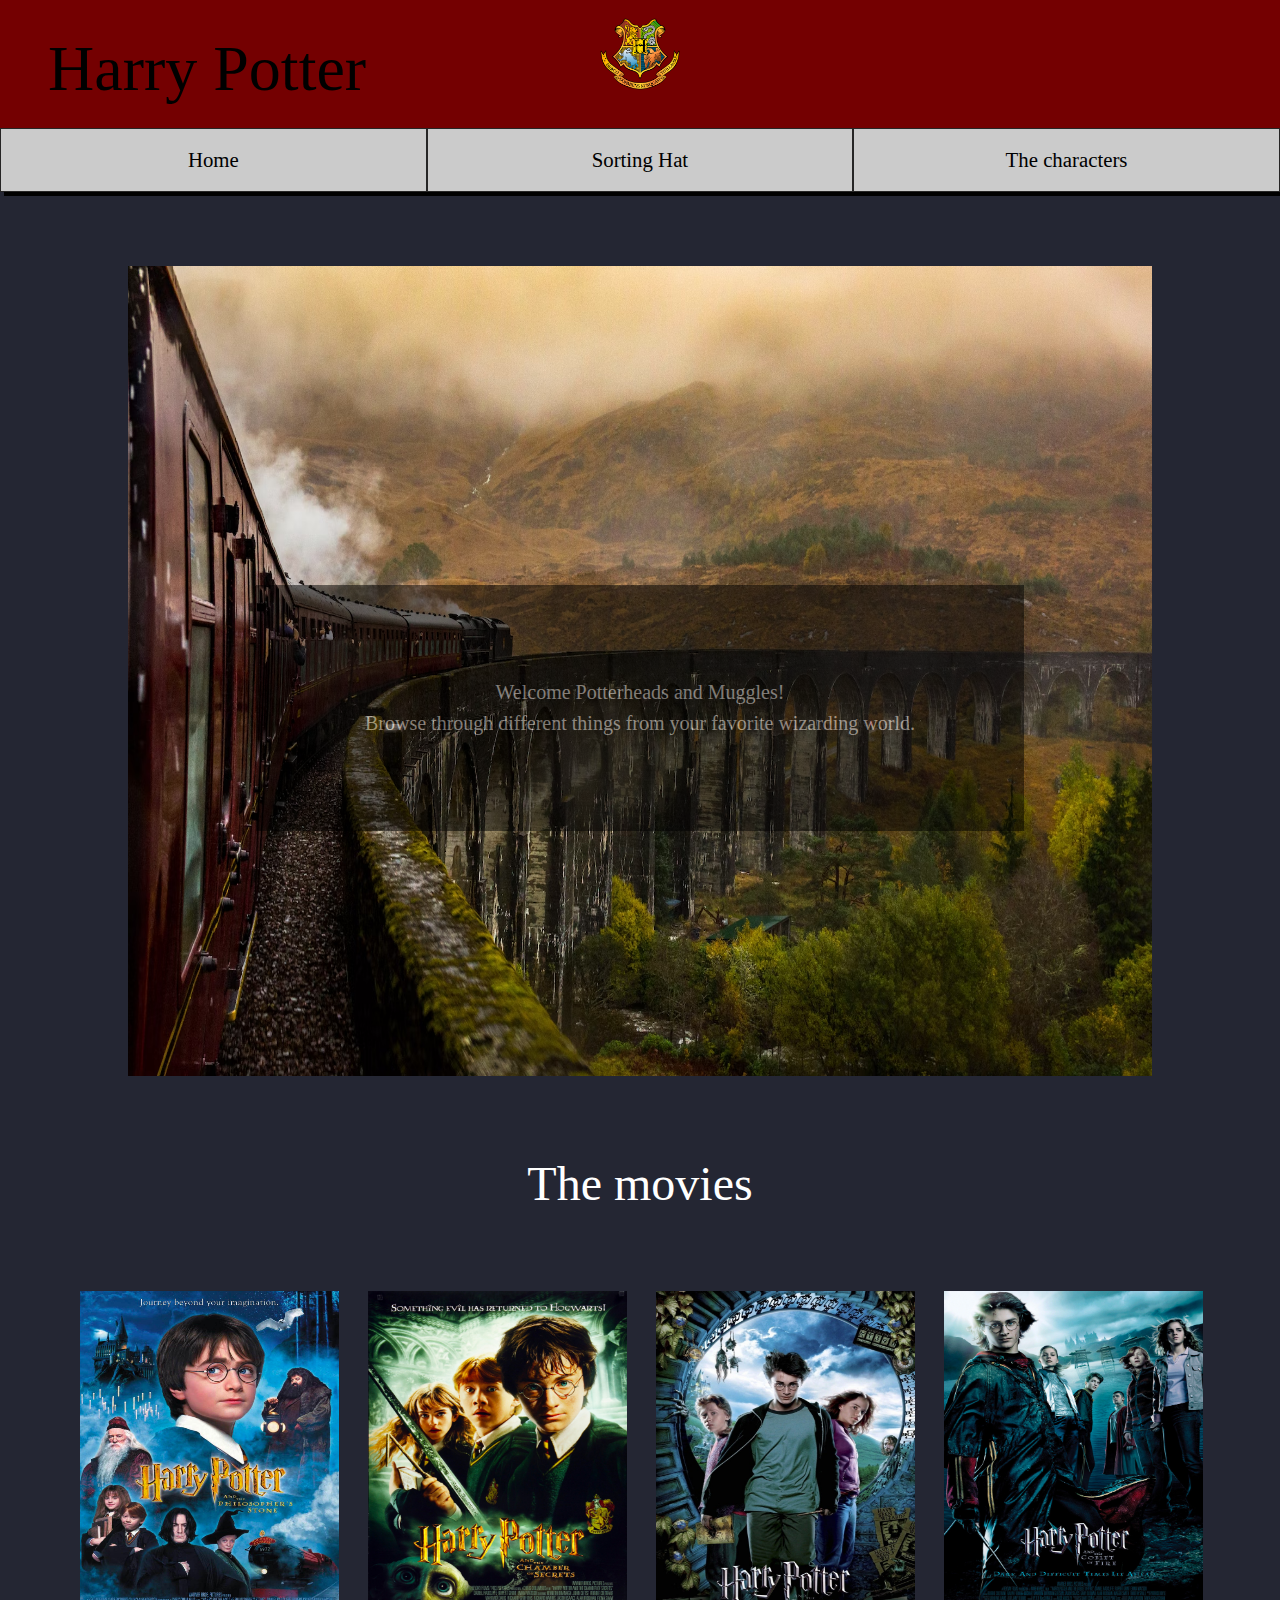
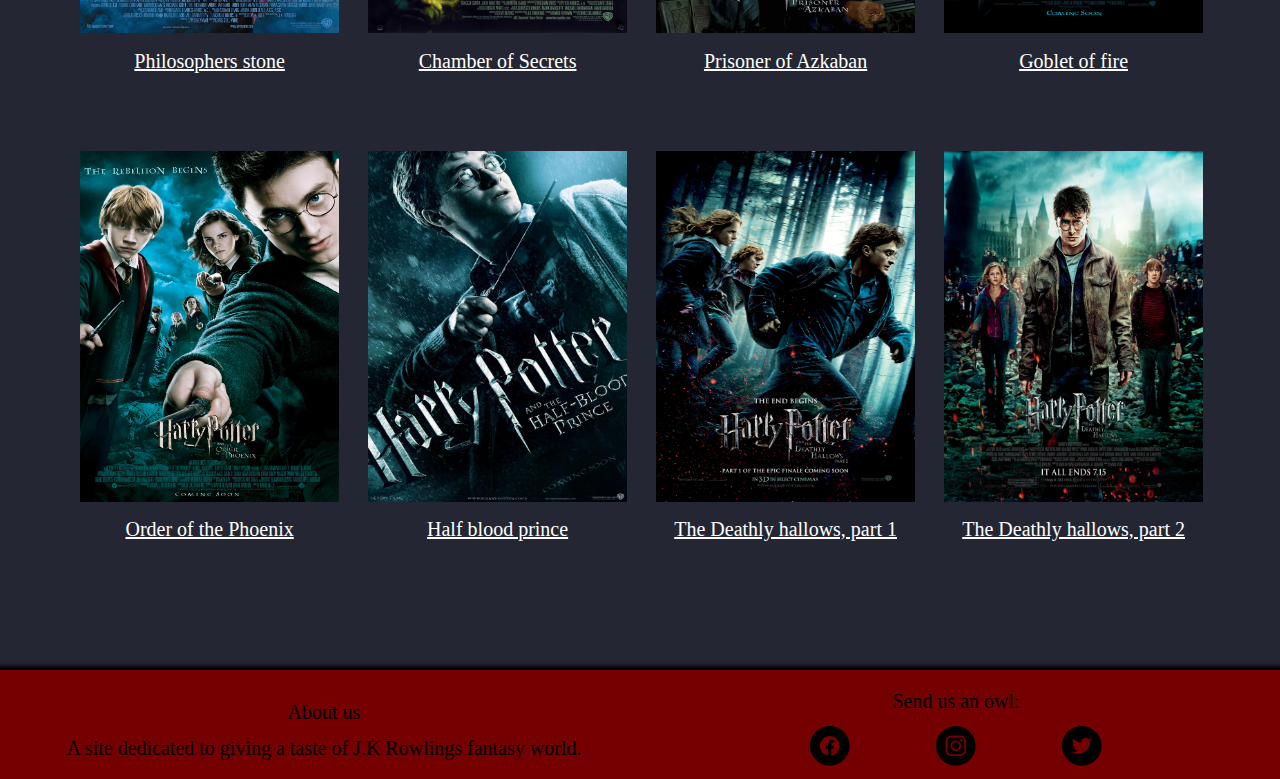
<file: index.html>
<!DOCTYPE html>
<html lang="en">
	<head>
		<meta charset="UTF-8">
		<meta name="viewport" content="width=device-width, initial-scale=1.0">
		<title>Potter Land</title>
		
		<link rel="stylesheet" href="./css/main.css">
		<script type="module" src="./js/main.js"></script>
	</head>

	<body>
		<header class="header__container">
			<h1 class="header__headline">Harry Potter</h1>

			<img class="header__logo" src="./assets/Hogwarts-Logo.png" alt="Logo from Hogwarts school from the Harry Potter universe.">

			<div class="header__right">
				<nav class="header__navigation">
					<menu class="header__navigation-menu">
						<li>
							<a class="header__navigation-item" href="./index.html">Home</a>
						</li>

						<li>
							<a class="header__navigation-item" href="./sortingHat.html" target="_blank">Sorting Hat</a>
						</li>

						<li>
							<a class="header__navigation-item" href="./charactersSlideshow.html" target="_blank">The characters</a>
						</li>
					</menu>
				</nav>

				<button class="header__menu-button">
					<img class ="header__menu-burger" src="./assets/burgerMenu.svg" alt="Burger-icon that navigates to menu.">
				</button>
			</div>
		</header>

		<main class="main__hero-home">
			<section class="main__hero-section">
				<img class="hero__mobile-visible" src="./assets/hero_images/hogwartsExpress.avif" alt="A red train drives over a brick bridge surrounded by nature">

				<div class="main__hero-images">
					<img class="main__hero-image main__hero-image--visible" src="./assets/hero_images/hogwartsExpress.avif" alt="A red train drives over a brick bridge surrounded by nature.">

					<img class="main__hero-image" src="./assets/hero_images/castle.avif" alt="Castle built on top of a mountain.">

					<img class="main__hero-image" src="./assets/hero_images/gryte.avif" alt="Old iron pot with fog surrounding it. Open books and a wand.">

					<img class="main__hero-image" src="./assets/hero_images/letter.avif" alt="Picture of old letter with 'Hogwarts' written on it, and a pair of round glasses next to it.">

					<img class="main__hero-image" src="./assets/hero_images/train.jpeg" alt="With angle from above, a red train that drives over brick bridge.">
				</div>

				<article class="main__hero-description">
					<h4 class="main__hero-headline">
						Welcome Potterheads and Muggles!
					</h4>

					Browse through different things from your favorite wizarding world.
				</article>
			</section>

			<div class="main__divider">
				<h3 class="main__divider-headline">The movies</h3>
			</div>

			<section class="main__grid-section">
				<div class="main__grid-movies">
					<div class="main__grid-movie">
						<a class="main__grid-movie-link" href="#">
							<img class="main__grid-image" src="./assets/Potter_movies-grid/philosophers_stone.jpeg" alt="Front side cover of first Harry Potter movie.">
							Philosophers stone
						</a>
					</div>

					<div class="main__grid-movie">
						<a class="main__grid-movie-link" href="#">
							<img class="main__grid-image" src="./assets/Potter_movies-grid/chamber_of_secrets.jpeg" alt="Front side cover of second Harry Potter movie.">
							Chamber of Secrets
						</a>
					</div>

					<div class="main__grid-movie">
						<a class="main__grid-movie-link" href="#">
							<img class="main__grid-image" src="./assets/Potter_movies-grid/prisoner_of_azkaban.jpeg" alt="Front side cover of third Harry Potter movie.">
							Prisoner of Azkaban
						</a>
					</div>

					<div class="main__grid-movie">
						<a class="main__grid-movie-link" href="#">
							<img class="main__grid-image" src="./assets/Potter_movies-grid/goblet_of_fire.jpeg" alt="Front side cover of third Harry Potter movie.">
							Goblet of fire
						</a>
					</div>

					<div class="main__grid-movie">
						<a class="main__grid-movie-link" href="#">
							<img class="main__grid-image" src="./assets/Potter_movies-grid/order_of_the_phoenix.jpeg" alt="Front side cover of fourth Harry Potter movie.">
							Order of the Phoenix
						</a>
					</div>

					<div class="main__grid-movie">
						<a class="main__grid-movie-link" href="#">
							<img class="main__grid-image" src="./assets/Potter_movies-grid/half_blood_prince.jpeg" alt="Front side cover of fifth Harry Potter movie.">
							Half blood prince
						</a>
					</div>

					<div class="main__grid-movie">
						<a class="main__grid-movie-link" href="#">						
							<img class="main__grid-image" src="./assets/Potter_movies-grid/deathly_hallows_1.jpeg" alt="Front side cover of sixth Harry Potter movie.">
							The Deathly hallows, part 1
						</a>
					</div>

					<div class="main__grid-movie">
						<a class="main__grid-movie-link" href="#">
							<img class="main__grid-image" src="./assets/Potter_movies-grid/deathly_hallows_2.jpeg" alt="Front side cover of seventh Harry Potter movie.">
							The Deathly hallows, part 2
						</a>
					</div>
				</div>
			</section>
		</main>

		<footer class="footer__home">
			<div class="footer__aboutus">
				<h4 class="footer__aboutus-headline">About us</h4>

				<div class="footer__aboutus-text">
					A site dedicated to giving a taste of J.K Rowlings fantasy world.
				</div>
			</div>

			<div class="footer__social-media">
				<h4 class="footer__social-media-headline">
					Send us an owl:
				</h4>

				<div class="footer__social-media-icons">
					<a class="footer__social-media-icon" href="#">
						<img class="footer__social-media-image" src="./assets/facebook.svg" alt="Round facebook icon.">
					</a> 

					<a class="footer__social-media-icon" href="#">
						<img class="footer__social-media-image" src="./assets/instagram.svg" alt="Round instagram icon.">
					</a> 

					<a class="footer__social-media-icon" href="#">
						<img class="footer__social-media-image" src="./assets/twitter.svg" alt="Round twitter icon.">
					</a> 
				</div>
			</div>
		</footer>
	</body>
</html>
</file>
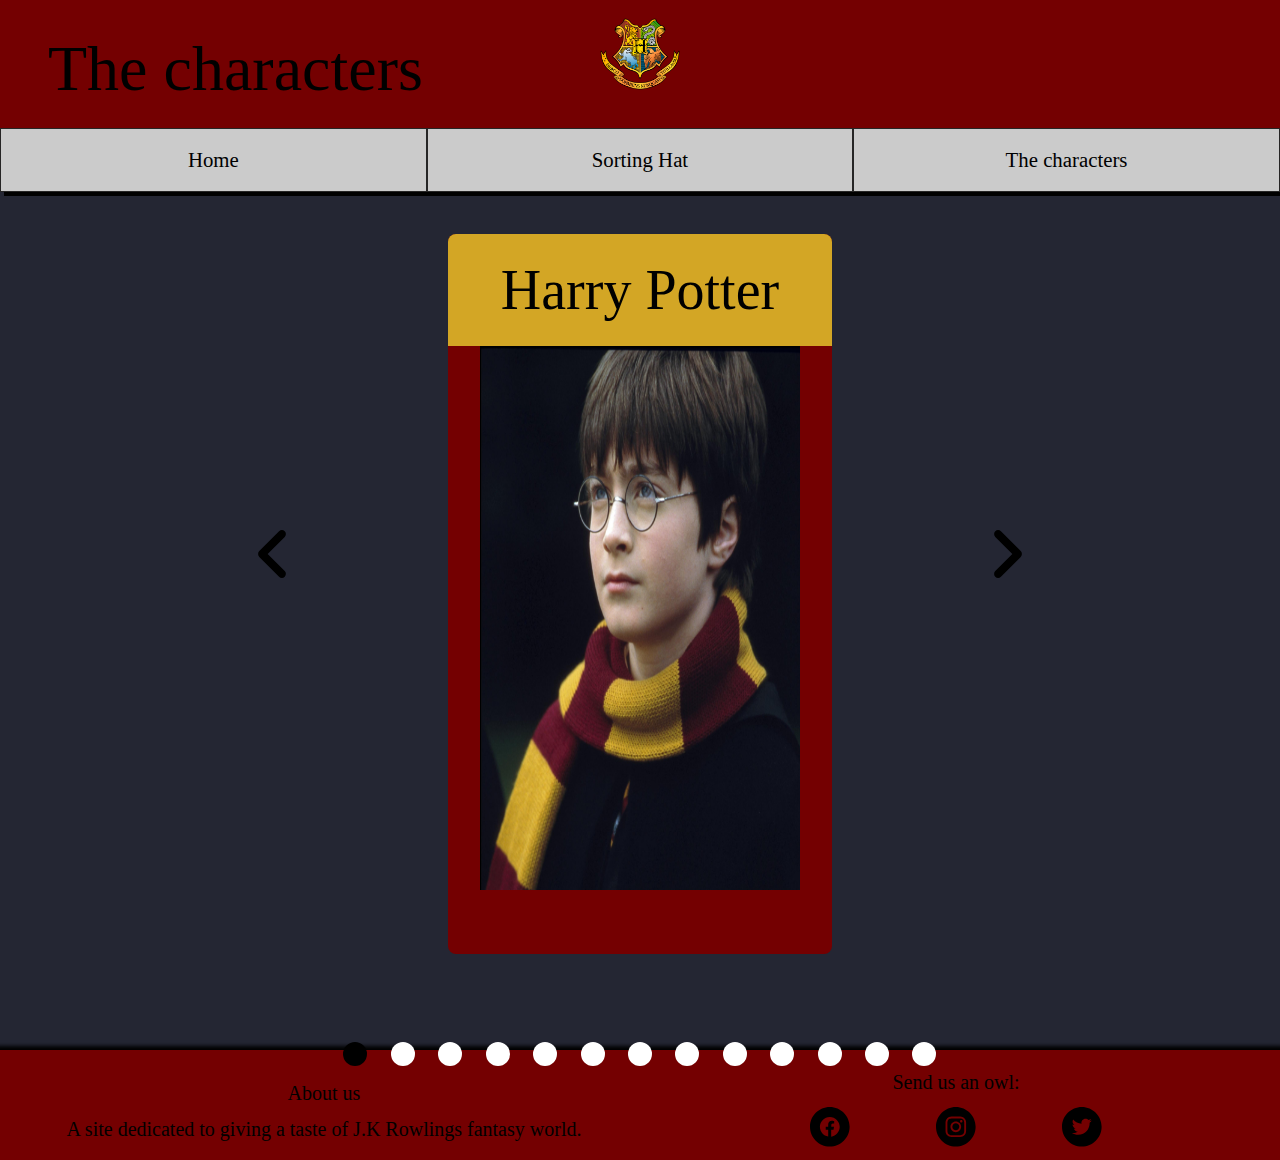
<file: charactersSlideshow.html>
<!DOCTYPE html>
<html lang="en">
	<head>
		<meta charset="UTF-8">
		<meta name="viewport" content="width=device-width, initial-scale=1.0">
		<title>The characters</title>

		<link rel="stylesheet" href="./css/main.css">
		<script type="module" src="./js/main.js"></script>
	</head>
	<body>
		<header class="header__container">
			<h1 class="header__headline">The characters</h1>
			
			<img class="header__logo" src="./assets/Hogwarts-Logo.png" alt="Logo from Hogwarts school from the Harry Potter universe.">

			<div class="header__right">
				<nav class="header__navigation">
					<menu class="header__navigation-menu">
						<li>
							<a class="header__navigation-item" href="./index.html">Home</a>
						</li>

						<li>
							<a class="header__navigation-item" href="./sortingHat.html" target="_blank">Sorting Hat</a>
						</li>

						<li>
							<a class="header__navigation-item" href="./charactersSlideshow.html" target="_blank">The characters</a>
						</li>
					</menu>
				</nav>

				<button class="header__menu-button">
					<img class ="header__menu-burger" src="./assets/burgerMenu.svg" alt="Burger-icon that navigates to menu.">
				</button>
			</div>
		</header>

		<main class="main__slideshow">
			<section class="slideshow__section"> 
				<div class="slideshow__controls">
					<button class="slideshow__button-previous">
						<img class="button__previous-image" src="./assets/previous-arrow.svg" alt="Image of arrow pointing left.">
					</button>

					<button class="slideshow__button-next">
						<img class="button__next-image" src="./assets/next-arrow.svg" alt="Image of arrow pointing right.">
					</button>
				</div>

				<div class="slideshow__cards">
					<figure class="slideshow__card gryffindor slideshow__card--active">
						<h3 class="slideshow__card-headline">
							Harry Potter
						</h3>
						<img class="slideshow__card-image" src="./assets/slideshow_images/harry_Potter.jpeg" alt="Young boy with dark hair, round glasses and yellow and red scarf.">
					</figure>

					<figure class="slideshow__card gryffindor">
						<h3 class="slideshow__card-headline">
							Hermione Granger
						</h3>
						<img class="slideshow__card-image" src="./assets/slideshow_images/hermione_granger.jpeg" alt="Young girl with brown wavy hair. Wearing redGryffindor symbol and black cloak.">
					</figure>

					<figure class="slideshow__card ravenclaw">
						<h3 class="slideshow__card-headline">
							Cho Chang
						</h3>
						<img class="slideshow__card-image" src="./assets/slideshow_images/cho_chang.webp" alt="Young girl with black long hair. In blue Ravenclaw uniform and holding a brown wand.">
					</figure>


					<figure class="slideshow__card gryffindor">
						<h3 class="slideshow__card-headline">
							Ronald Weasley
						</h3>
						<img class="slideshow__card-image" src="./assets/slideshow_images/ronald_weasley.jpg" alt="Boy with orange hair, wearing red Griffyndor uniform and grey cloak.">
					</figure>

					<figure class="slideshow__card ravenclaw">
						<h3 class="slideshow__card-headline">
							Moaney Murtle
						</h3>
						<img class="slideshow__card-image" src="./assets/slideshow_images/myrtle.jpeg" alt="Girl with dark hair and braid. Round glasses in blue Ravenclaw uniform.">
					</figure>

					<figure class="slideshow__card slytherin">
						<h3 class="slideshow__card-headline">
							Draco Malfoy
						</h3>
						<img class="slideshow__card-image" src="./assets/slideshow_images/draco_malfoy.jpeg" alt="Young boy with short blond hair. In green slytherin uniform, holding a wand.">
					</figure>

					<figure class="slideshow__card slytherin">
						<h3 class="slideshow__card-headline">
							Crabbe
						</h3>
						<img class="slideshow__card-image" src="./assets/slideshow_images/crabbe.jpeg" alt="Boy with dark hair, wearing Slytherin uniform.">
					</figure>

					<figure class="slideshow__card hufflepuff">
						<h3 class="slideshow__card-headline">
							Cedric Diggory
						</h3>
						<img class="slideshow__card-image" src="./assets/slideshow_images/Cedric_diggory.jpeg" alt="Boy with short wavy brown hair, wearing yellow Hufflepuff uniform.">
					</figure>

					<figure class="slideshow__card ravenclaw">
						<h3 class="slideshow__card-headline">
							Luna Lovegood
						</h3>
						<img class="slideshow__card-image" src="./assets/slideshow_images/luna_lovegood.jpeg" alt="Girl with long blond hair. Wearing glasses with wings and holding a magazin named 'Quibbler'.">
					</figure>

					<figure class="slideshow__card gryffindor">
						<h3 class="slideshow__card-headline">
							Neville Longbottom
						</h3>
						<img class="slideshow__card-image" src="./assets/slideshow_images/Neville_Longbottom.jpeg" alt="Boy with dark short hair. Wearing Gryffindor uniform and holding a brown wand.">
					</figure>

					<figure class="slideshow__card grey">
						<h3 class="slideshow__card-headline">
							Viktor Krum
						</h3>
						<img class="slideshow__card-image" src="./assets/slideshow_images/viktor_krum.jpeg" alt="Young man wearing a red cloak and glasses.">
					</figure>

					<figure class="slideshow__card gryffindor">
						<h3 class="slideshow__card-headline">
							Ginny Weasley
						</h3>
						<img class="slideshow__card-image" src="./assets/slideshow_images/Ginny_Weasley.webp" alt="Girl with orange hair, wearing a dress and holding a wand.">
					</figure>

					<figure class="slideshow__card slytherin">
						<h3 class="slideshow__card-headline">
							Severus Snape
						</h3>
						<img class="slideshow__card-image" src="./assets/slideshow_images/Severus_Snape.jpeg" alt="Man with dark hair, wearing dark clothes and cloak.">
					</figure>
				</div>


				<!-- 13 dots for 13 cards -->
				<div class="slideshow__dots">
					<button class="slideshow__button-dot slideshow__button-dot--active"></button>
					<button class="slideshow__button-dot"></button>
					<button class="slideshow__button-dot"></button>
					<button class="slideshow__button-dot"></button>
					<button class="slideshow__button-dot"></button>
					<button class="slideshow__button-dot"></button>
					<button class="slideshow__button-dot"></button>
					<button class="slideshow__button-dot"></button>
					<button class="slideshow__button-dot"></button>
					<button class="slideshow__button-dot"></button>
					<button class="slideshow__button-dot"></button>
					<button class="slideshow__button-dot"></button>
					<button class="slideshow__button-dot"></button>
				</div>
			</section>
		</main>	

		<footer class="footer__home" id="footer__slideshow">
			<div class="footer__aboutus">
				<h4 class="footer__aboutus-headline">About us</h4>

				<div class="footer__aboutus-text">
					A site dedicated to giving a taste of J.K Rowlings fantasy world.
				</div>
			</div>

			<div class="footer__social-media">
				<h4 class="footer__social-media-headline">
					Send us an owl:
				</h4>

				<div class="footer__social-media-icons">
					<a class="footer__social-media-icon" href="#">
						<img class="footer__social-media-image" src="./assets/facebook.svg" alt="Round facebook icon.">
					</a> 

					<a class="footer__social-media-icon" href="#">
						<img class="footer__social-media-image" src="./assets/instagram.svg" alt="Round instagram icon.">
					</a> 

					<a class="footer__social-media-icon" href="#">
						<img class="footer__social-media-image" src="./assets/twitter.svg" alt="Round twitter icon.">
					</a> 
				</div>
			</div>
		</footer>
	</body>
</html>
</file>
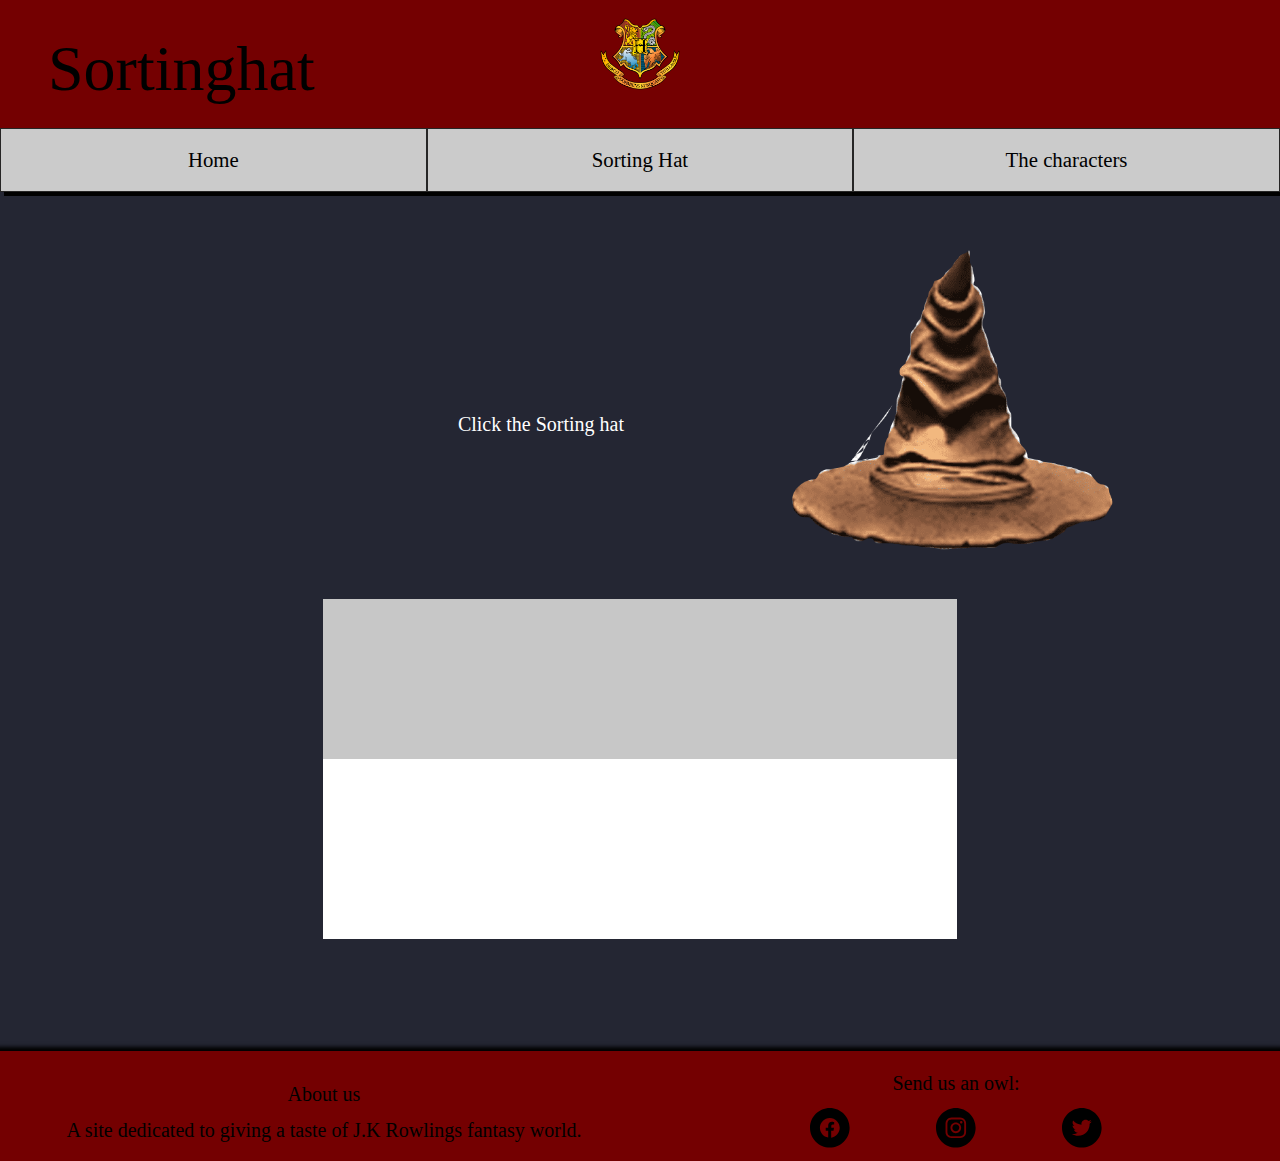
<file: sortingHat.html>
<!DOCTYPE html>
<html lang="en">
	<head>
		<meta charset="UTF-8">
		<meta name="viewport" content="width=device-width, initial-scale=1.0">
		<title>The Sortinghat</title>

		<link rel="stylesheet" href="./css/main.css">
		<script type="module" src="./js/main.js"></script>
	</head>

	<body>
		<header class="header__container">

			<h1 class="header__headline">Sortinghat</h1>

			<img class="header__logo" src="./assets/Hogwarts-Logo.png" alt="Logo from Hogwarts school from the Harry Potter universe.">

			<div class="header__right">
				<nav class="header__navigation">
					<menu class="header__navigation-menu">
						<li>
							<a class="header__navigation-item" href="./index.html">Home</a>
						</li>

						<li>
							<a class="header__navigation-item" href="./sortingHat.html" target="_blank">Sorting Hat</a>
						</li>

						<li>
							<a class="header__navigation-item" href="./charactersSlideshow.html" target="_blank">The characters</a>
						</li>
					</menu>
				</nav>

				<button class="header__menu-button">
					<img class ="header__menu-burger" src="./assets/burgerMenu.svg" alt="Burger-icon that navigates to menu.">
				</button>
			</div>
		</header>

		<main class="main__sortinghat">
			<section class="sortinghat__random-picker">

				<!-- When clicked: Random house will show, and audio file will start -->
				<div class="sortinghat__click">
					<div class="sortinghat__click-text">
						Click the Sorting hat
					</div>

					<button class="sortinghat__click-button">
						<img class="sortinghat__image" src="./assets/sorting_hat.png" alt="Picture of old, dusty hat with face on it.">
					</button>
				</div>

				<!--Shows result of chosen random-house -->
				<div class="sortinghat__result">
					
				</div>

				<!-- Results field: shows the description related to the house you get -->
				<div class="sortinghat__results-text-container">
					<article class="sortinghat__results-text" data-house="Gryffindor">
						<h4 class="sortinghat__result-headline">
							Congratulations
						</h4>
						
						You have been sorted into the boldest of all the houses, Gryffindor! Founded by Godric Gryffindor, this house is considered the bravest and boldest. You tend to do what seems fair, although you sometimes act without thinking first, which may leave you in trouble in the future. You will do almost anything for your friend and your house often gets along best with other Gryffindors or Hufflepuff's.
					</article>

					<article class="sortinghat__results-text" data-house="Slytherin">
						<h4 class="sortinghat__result-headline">
							Congratulations
						</h4>
						
						You are in Slytherin, the most ambitious house of all! Founded by Salazar Slytherin, this house chose to teach the most cunning. Slytherins are known to be the most cunning and ambitious and the house has produced the most Dark Wizards. Slytherin's are determined and aspire to reach their goal and beat others and may have a reputation of being insensitive. Like Gryffindor, you are also  brave but tend to be more careful of yourself than saving others. Your house gets along best with each other and gets together least with Gryffindors. 
					</article>

					<article class="sortinghat__results-text" data-house="Ravenclaw">
						<h4 class="sortinghat__result-headline">
							Congratulations
						</h4>

						You are in Ravenclaw! The house founded by Rowena Ravenclaw, treasures those who learn and have the most knowledgeable minds. Ravenclaws are the cleverest and wisest of them all! Just like them, you are determined to do well and be known as the most brilliant of them all. Although, we assume that you may be known to backstab others to do well on tests and succeed with your goals and ambitions. Ravenclaws are sometimes remembered as eccentric. However, Ravenclaws treasure these oddballs above ordinary people.
					</article>

					<article class="sortinghat__results-text" data-house="Hufflepuff">
						<h4 class="sortinghat__result-headline">
							Congratulations
						</h4>

						You belong to the kindest of them all,Hufflepuff! The house founded by Helga Hufflepuff, treasured the honest and kind. They are known to get along with most of the houses due to their kindness. Hufflepuffs are known to be loyal and helpful. Although you may have a reputation amongst the other houses as not being the sharpest tool in the shed, this is mostly untrue. Hufflepuff's don't show off. Being more modest, Hufflepuff have the least amount of famous wizards.
					</article>
				</div>
			</section>
		</main>

		<footer class="footer__home">
			<div class="footer__aboutus">
				<h4 class="footer__aboutus-headline">About us</h4>

				<div class="footer__aboutus-text">
					A site dedicated to giving a taste of J.K Rowlings fantasy world.
				</div>
			</div>

			<div class="footer__social-media">
				<h4 class="footer__social-media-headline">
					Send us an owl:
				</h4>

				<div class="footer__social-media-icons">
					<a class="footer__social-media-icon" href="#">
						<img class="footer__social-media-image" src="./assets/facebook.svg" alt="Round facebook icon.">
					</a> 

					<a class="footer__social-media-icon" href="#">
						<img class="footer__social-media-image" src="./assets/instagram.svg" alt="Round instagram icon.">
					</a> 

					<a class="footer__social-media-icon" href="#">
						<img class="footer__social-media-image" src="./assets/twitter.svg" alt="Round twitter icon.">
					</a> 
				</div>
			</div>
		</footer>
	</body>
</html>
</file>
<file: css/main.css>
@import './reset.css';
@import './variables.css';
@import './base.css';


@import './modules/header.css';
@import './modules/heroAutoplay.css';
@import './modules/moviesGrid.css';
@import './modules/sortingHat.css';
@import './modules/characterSlideshow.css';
@import './modules/footer.css';
</file>
